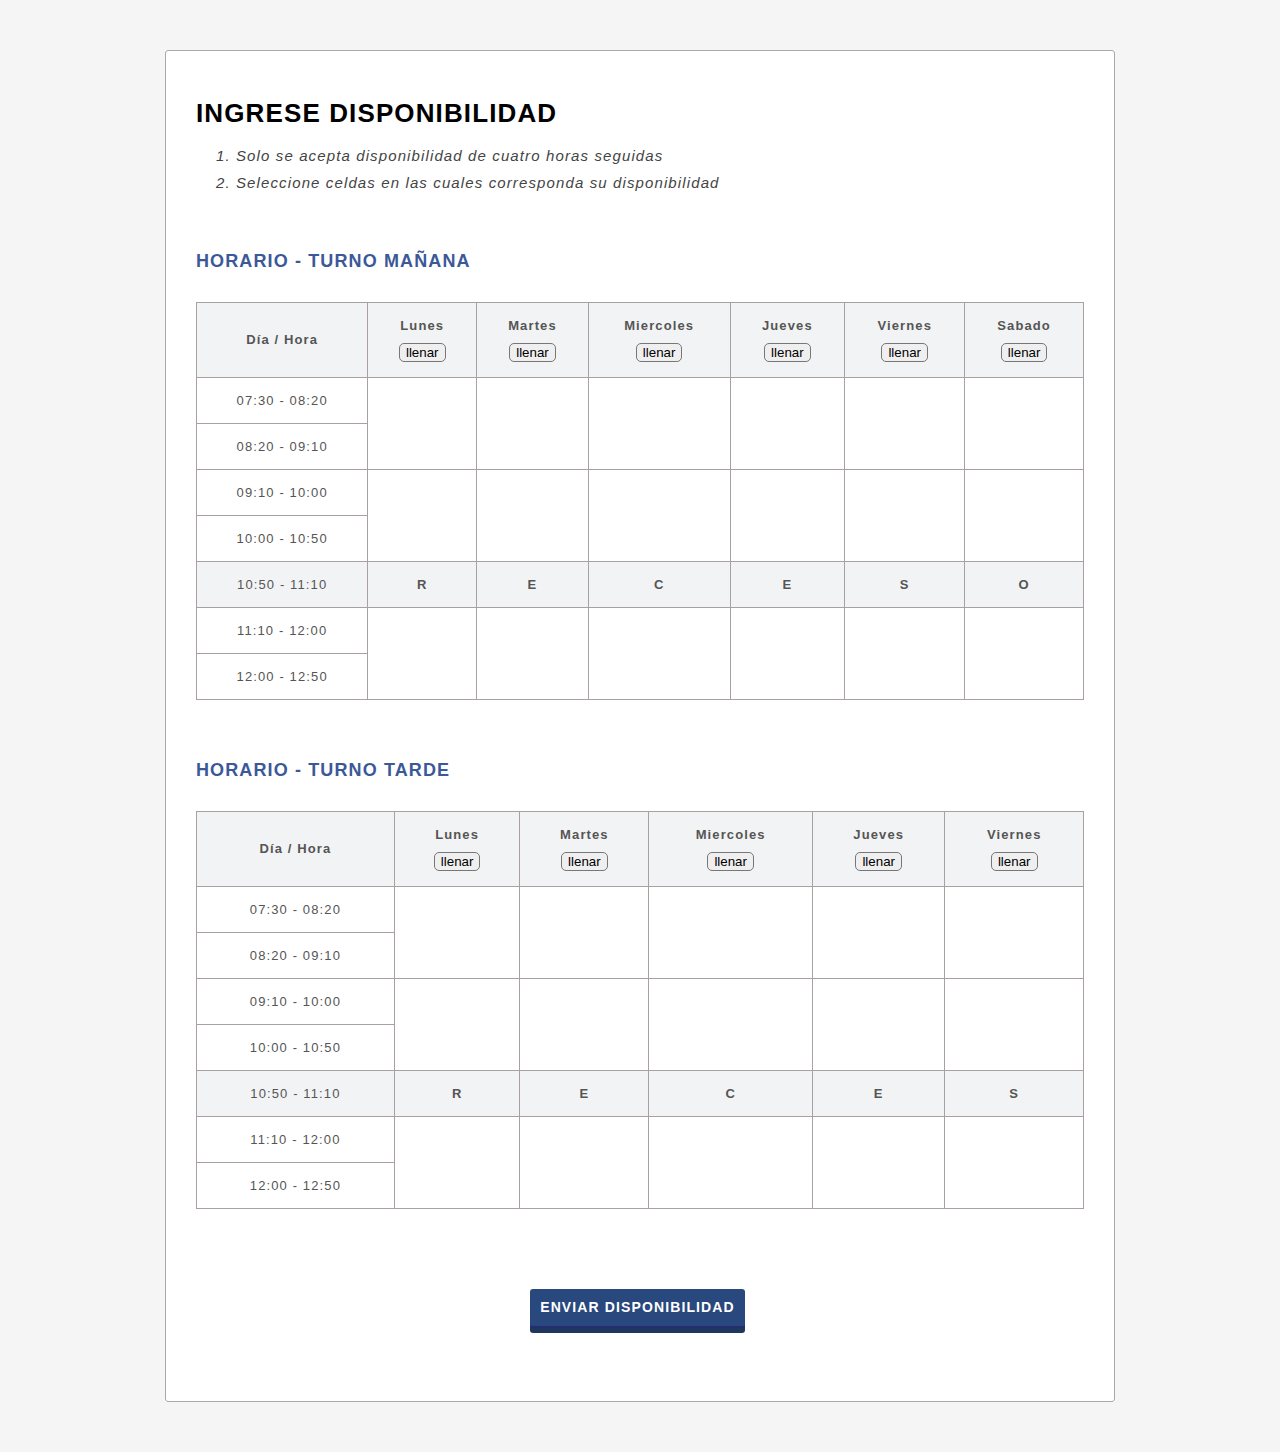
<file: tablero.html>
<!DOCTYPE html>
<html lang="en">
<head>
    <meta charset="UTF-8">
    <link rel="stylesheet" href="css/css.css" media="screen" title="no title" charset="utf-8">
    <script src="js/jquery.min.js" charset="utf-8"></script>
    <script src="js/tabla.js" charset="utf-8"></script>
   <style>
       td,th{
           padding: 15px;
       }
       h4{
           padding: 0;
           margin: 0;
       }
       .col-off{
           background:#F2F3F4 !important;          
       }
       .line-click td:nth-child(n+2){
           cursor: pointer;
       }
       td.td-on{
           background:#55D036;
       }
       .tabla_1 button{
            margin-top: 10px;
            border-radius: 5px;
            border: 1px solid #777777;
            cursor: pointer;
       }
       
   </style>
  </head>

  <body>
    <div class="maestro_full">
      <div class="maestro_max ">
        <div  class="espacios">
            <h1> INGRESE DISPONIBILIDAD  </h1>
            <ol>
                <li class="letra_normal"> Solo se acepta disponibilidad de cuatro horas seguidas </li>
                <li class="letra_normal"> Seleccione celdas en las cuales corresponda su disponibilidad </li>
            </ol>
            <legend class="top-50" >HORARIO - TURNO MAÑANA</legend>
            <table class="tabla_1 ">
                <thead>
                    <th> Día / Hora</th>
                    <th>Lunes 
                        <br>
                        <button>llenar</button>
                    </th>
                    <th>Martes<br>
                        <button>llenar</button></th>
                    <th>Miercoles<br>
                        <button>llenar</button></th>
                    <th>Jueves<br>
                        <button>llenar</button></th>
                    <th>Viernes<br>
                        <button>llenar</button></th>
                    <th>Sabado<br>
                        <button>llenar</button></th>
                </thead>
                <tbody>
                    <tr class="line-click">
                        <td> 07:30 - 08:20</td>
                        <td rowspan="2"></td>
                        <td rowspan="2"></td>
                        <td rowspan="2"></td>
                        <td rowspan="2"></td>
                        <td rowspan="2"></td>
                        <td rowspan="2"></td>
                    </tr>
                    <tr class="line-click">
                        <td> 08:20 - 09:10</td>                       
                    </tr>
                    <tr class="line-click">
                        <td> 09:10 - 10:00</td>
                        <td rowspan="2"></td>
                        <td rowspan="2"></td>
                        <td rowspan="2"></td>
                        <td rowspan="2"></td>
                        <td rowspan="2"></td>
                        <td rowspan="2"></td>
                    </tr>
                    <tr class="line-click">
                        <td> 10:00 - 10:50</td>
    
                    </tr>
                    <tr class="col-off" >
                        <td> 10:50 - 11:10</td>
                        <td> <h4> R </h4> </td>
                        <td> <h4> E </h4> </td>
                        <td> <h4> C </h4></td>
                        <td> <h4> E </h4> </td>
                        <td> <h4> S </h4> </td>
                        <td> <h4> O </h4> </td>
                    </tr>
                    <tr class="line-click">
                        <td> 11:10 - 12:00</td>
                        <td rowspan="2"></td>
                        <td rowspan="2"></td>
                        <td rowspan="2"></td>
                        <td rowspan="2"></td>
                        <td rowspan="2"></td>
                        <td rowspan="2"></td>
                    </tr>
                    <tr class="line-click">
                        <td> 12:00 - 12:50</td>
        
                    </tr>
                </tbody>
            </table>
            
            
            <legend>HORARIO - TURNO TARDE</legend>
            <table class="tabla_1">
                <thead>
                    <th> Día / Hora</th>
                    <th>Lunes 
                        <br>
                        <button>llenar</button>
                    </th>
                    <th>Martes<br>
                        <button>llenar</button></th>
                    <th>Miercoles<br>
                        <button>llenar</button></th>
                    <th>Jueves<br>
                        <button>llenar</button></th>
                    <th>Viernes<br>
                        <button>llenar</button></th>
                    
                </thead>
                <tbody>
                    <tr class="line-click">
                        <td> 07:30 - 08:20</td>
                        <td rowspan="2"></td>
                        <td rowspan="2"></td>
                        <td rowspan="2"></td>
                        <td rowspan="2"></td>
                        <td rowspan="2"></td>
                    </tr>
                    <tr class="line-click">
                        <td> 08:20 - 09:10</td>                       
                    </tr>
                    <tr class="line-click">
                        <td> 09:10 - 10:00</td>
                        <td rowspan="2"></td>
                        <td rowspan="2"></td>
                        <td rowspan="2"></td>
                        <td rowspan="2"></td>
                        <td rowspan="2"></td>
                    </tr>
                    <tr class="line-click">
                        <td> 10:00 - 10:50</td>
    
                    </tr>
                    <tr class="col-off" >
                        <td> 10:50 - 11:10</td>
                        <td> <h4> R </h4> </td>
                        <td> <h4> E </h4> </td>
                        <td> <h4> C </h4></td>
                        <td> <h4> E </h4> </td>
                        <td> <h4> S </h4> </td>
                    </tr>
                    <tr class="line-click">
                        <td> 11:10 - 12:00</td>
                        <td rowspan="2"></td>
                        <td rowspan="2"></td>
                        <td rowspan="2"></td>
                        <td rowspan="2"></td>
                        <td rowspan="2"></td>
                    </tr>
                    <tr class="line-click">
                        <td> 12:00 - 12:50</td>
        
                    </tr>
                </tbody>
            </table>
            
             <p class="center">
                <input id="enviar_disponibilidad" type="submit" class="post-form" value="ENVIAR DISPONIBILIDAD" />
              </p>
         </div>
       </div>
     </div>
</body>
</html>
</file>
<file: css/css.css>
body { font-family: 'Lato', sans-serif; 
    letter-spacing: .07rem;font-size:13px; margin:0; min-height: 100vh;background: #f5f5f5;}
#main { width:960px; margin: 0px auto; border:solid 1px #b2b3b5; -moz-border-radius:10px; padding:20px; background-color:#f6f6f6;}
#header { text-align:center; border-bottom:solid 1px #b2b3b5; margin: 0 0 20px 0; }
fieldset { border:none;  box-sizing: border-box;}
legend { font-size:18px; margin:0px; padding:10px 0px; color:#3B5998; font-weight:bold;}
label { display:block; margin:15px 0 5px;}
select { width: 100%; padding: 3.7px}
input[type=text], input[type=password], input[type=email]  {     border: 1px solid #a9a9a9;
     border-radius: 2px;width:100%; padding:5px;  box-sizing: border-box;}
th{background: #f2f3f4}
th,td{padding: 5px; color:#555;border: 1px solid #A9A1A1;text-align: center;}
table{ margin-top: 20px; margin-bottom: 50px}
table {   border-collapse: collapse;width: 100%;}
.span_normal{color: #777777;  font-style: italic;}
.prev, .next { background-color: #3B5998;
    border: 2px solid #29487d;
    font-weight: bold;    padding: 9px 10px;border-radius:3px;  margin-top: 10px; color:#fff; text-decoration:none;}
.prev:hover, .next:hover { background-color:#000; text-decoration:none;}
.prev { float:left;}
.next { float:right; cursor: pointer;}
#steps { list-style:none; width:100%; overflow:hidden; margin:0px 0px  25px 0; padding:0px;}
#steps li {font-size:24px; float:left; padding:10px; color:#b0b1b3;}
#steps li span {font-size:11px; display:block;}
#steps li.current { color:#000;}
#makeWizard { background-color:#b0232a; color:#fff; padding:5px 10px; text-decoration:none; font-size:18px;}
#makeWizard:hover { background-color:#000;}
.maestro_full{ width: 100%;}
.maestro_max{ width: 950px ; margin: 0 auto;background: #fff;}
.espacios{     margin: 50px 0; padding: 30px;    box-sizing: border-box;    border: 1px solid #a9a9a9;    border-radius: 3px;}
.espacio_forzado{  margin-bottom: 100px}
.col-mitad{ display: inline-block; vertical-align: top; width: 47% }
.col-mitad:nth-child(2n+1){ margin-left: 6% }

.col-50{ display: inline-block; vertical-align: top; width: 47% }
.col-50:nth-child(2n){ margin-left: 6% }

.col-30 > select { display: inline-block; vertical-align: top; width: 30% ;}
.col-30 > select:nth-child(n+2){ margin-left: 5% }

.col-45 > div { display: inline-block; vertical-align: top; width: 45% ;}
.col-45 > div:nth-child(n+2){ margin-left: 10% }

.col-40 > select { display: inline-block;vertical-align: top;width: 47.5%}
.col-40 > select:nth-child(2n+1) { margin-left: 5% }
.espacio-30 { margin-right: 30px}

.top-50 { margin-top: 50px}
.btn-right{ float: right; 
            margin-top:-10px;
    
    float: right;
    margin-top: -20px;
    color: #fff;
    background: #2ecc71;
    border: 1px solid #2dbf32;
    border-radius: 2px;
    padding: 9px;
    /* vertical-align: top; */
    font-weight: bold;
    top: -10px;
    cursor: pointer;
    
    }
.width-60{ width: 60px}
.width-90{ width: 90px}
.center{text-align: center}
#enviar_disponibilidad{ margin-top:30px}
#SaveAccount ,#enviar_disponibilidad{
    padding: 10px;
    margin-right: 5px;
    height: 39px;
    min-width: 100px;
    background: #29487d;
    border: none;
    outline: none;
    color: white;
    cursor: pointer;
    font-family: inherit;
    margin-bottom: 30px;
    font-weight: 600;
    font-size: 14px;
    border-radius: 3px;
    box-shadow: 0 5px 0px #1f375f;
    border-bottom: 2px solid #232d6f;
}
#SaveAccount:hover,#enviar_disponibilidad:hover {
  background: #2e7a94;
  box-shadow: 0 4px 1px #2e7a94;
  border-bottom: 2px solid #2a7088;
  transition: all 0.1s ease-in;
}
#SaveAccount:active {
  transform: translateY(4px);
  border-bottom-width: 2px;
  box-shadow: none;
}

.maestro_oscuro{ background: rgba(0,0,0,0); top:0; left:0 ; width: 100%; height: 100%; position: fixed; z-index: -1}
.maestro_oscuro.on{ background: rgba(0,0,0,.3);z-index:1}

.modal_doctorados,
.modal_experiencia,
.modal_idiomas,
.modal_informaticos,
.modal_capacitaciones,
.modal_otros,
.modal_formacion{width: 500px;
    margin: auto 0;
    position: fixed;
    z-index: -1;
    right: 0;
    display: none;
    top: 15%;
    margin-left: auto;
    background: #fff;
    padding: 30px;
    left: 0;
    margin-right: auto;}

.modal_doctorados.on,
.modal_experiencia.on,
.modal_idiomas.on,
.modal_informaticos.on,
.modal_capacitaciones.on,
.modal_otros.on,
.modal_formacion.on { z-index: 99999; display: block;}

.table  input[type=text]{ border:0; color:#444;text-align: center; background: #fff}
.letra_normal{ font-style: italic;
    font-size: 15px;
    margin-bottom: 10px;
    color: #444;}
    
 .line{ width: 100%; height: 1px ; background:#CECECE;}
 .error-message{    
    color: red;
    font-size: 17px;
    display: inline-block;
    margin-top: 16px;
    }
    
 .menu_list li{
    padding: 10px 0;
    list-style-type: decimal-leading-zero;
    font-size: 15px;
}
.breadcump{
  margin: 0;
  padding: 0;
}
.breadcump li{
      list-style-type: none;
    display: inline-table;
    padding: 7px;
    color: #444;
    font-size: 14px;
}

input, select{
  text-transform: uppercase;
}

.color_de_error{
  border: 1px solid red;
}


.color_de_error{
  border: 1px solid red !important;
}

.color_de_normal{
  border: 1px solid #000;
}

ul>li {

}
col-mitad ul{
     list-style: initial;
    list-style-type: none;
    /* font-size: 14px; */
    padding: 14px 3px;
}


/*  letra formato general */
h1,h2,h3,h4,h5,h6
{
 /* font-family: 'Oswald', sans-serif;*/
  /*font-family: 'Lato', sans-serif;*/
}

input,select {
  font-family: 'Lato', sans-serif; letter-spacing: .07rem;
}


/*.primer_lado,
.segundo_lado,

.tercer_lado{
  display: inline-block;
}*/
.primer_lado img{
  width: 70%;
}
.tercer_lado  img{
  width: 43%;
}
.primer_lado{
    top:0;
  position: absolute;
  
}
.segundo_lado{
/*  width: 80%;*/
  text-align: center;
}
.segundo_lado h2{
  
    font-size: 20px;
    margin: 12px;
    font-family: "oswald";

}
.segundo_lado h3{
    font-family: "oswald";
    background: #29487d;
    color: white;
    font-size: 20px;
    margin: 7px 0;
    padding: 8px 0;
  
}

.tercer_lado{
  width: 20%;
  
  text-align: right;
  right:50px;
  top:0;
  position: absolute;
  
}


.footer{
      background: #000;
    color: #fff;
    position: fixed;
    padding: 0px 0;
    bottom: 0;
}

.footer p{
  margin: 6px;
  font-size: 12px;
}

.menu_list div, .menu_list a, .menu_list p{
  display: inline-block;
  vertical-align: middle;
}
.menu_list li{
  list-style: none;
}
.menu_list a{
  text-decoration: none;
}
.menu_list{
  padding: 0;
}

.check_false{
  color: #2980b9;
}
.check_true{
  color : #2ecc71;
}

.check_mid{
  color: #777777;
}

.lados_footer{
  display: inline-block;
  vertical-align: middle;
}
.lados_footer_1{
  width: 80%;
}
.lados_footer_2{
  width: 20%;
  text-align: right;
}
.lados_footer_2 a,.lados_footer_2 div{
  display: inline-block;
  vertical-align: middle;
  text-decoration: none;
      font-size: 15px;
      color:#f66;
      
}

.vert_mid{
  vertical-align: middle;
  display: inline-block;
}

input[type="email"]{
  text-transform: initial !important;
}
</file>
